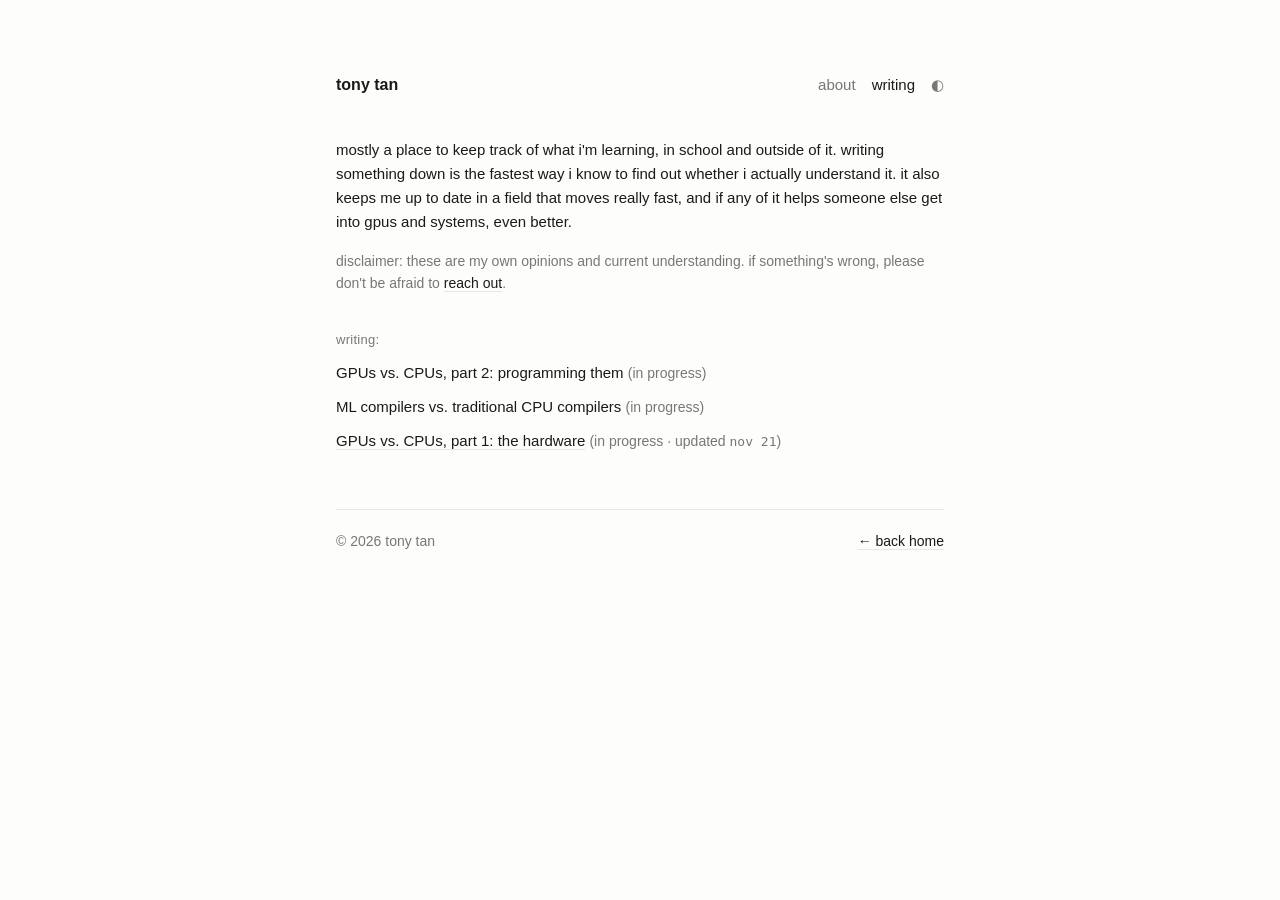
<file: writing/index.html>
<!doctype html>
<html lang="en">
<head>
  <meta charset="utf-8">
  <meta name="viewport" content="width=device-width, initial-scale=1">
  <title>writing · tony tan</title>
  <meta name="description" content="notes on gpus, systems, and whatever else i'm thinking about.">
  <link rel="canonical" href="https://tonytan.dev/writing/">
  <meta name="theme-color" content="#fdfdfc" media="(prefers-color-scheme: light)">
  <meta name="theme-color" content="#111110" media="(prefers-color-scheme: dark)">

  <link rel="icon" href="data:image/svg+xml,<svg xmlns='http://www.w3.org/2000/svg' viewBox='0 0 100 100'><text y='.9em' font-size='90'>🌱</text></svg>">
  <link rel="icon" type="image/png" sizes="32x32" href="/assets/img/favicon-32.png">
  <link rel="apple-touch-icon" href="/assets/img/apple-touch-icon.png">
  <link rel="manifest" href="/site.webmanifest">

  <meta property="og:type" content="website">
  <meta property="og:site_name" content="tony tan">
  <meta property="og:title" content="writing · tony tan">
  <meta property="og:description" content="notes on gpus, systems, and whatever else i'm thinking about.">
  <meta property="og:url" content="https://tonytan.dev/writing/">
  <meta property="og:image" content="https://tonytan.dev/assets/img/og.png">
  <meta property="og:image:width" content="1200">
  <meta property="og:image:height" content="630">
  <meta property="og:image:alt" content="tony tan — gpu validation @ intel">
  <meta name="twitter:card" content="summary_large_image">
  <meta name="twitter:title" content="writing · tony tan">
  <meta name="twitter:description" content="notes on gpus, systems, and whatever else i'm thinking about.">
  <meta name="twitter:image" content="https://tonytan.dev/assets/img/og.png">
  <link rel="stylesheet" href="/assets/css/style.css">
  <script>
    try {
      const t = localStorage.getItem("theme");
      if (t) document.documentElement.dataset.theme = t;
    } catch (e) {}
  </script>
</head>
<body>
  <main>
    <header>
      <a class="name" href="/">tony tan</a>
      <nav>
        <a href="/">about</a>
        <a href="/writing/" aria-current="page">writing</a>
        <button id="theme" aria-label="toggle dark mode">◐</button>
      </nav>
    </header>

    <p class="intro">
      mostly a place to keep track of what i'm learning, in school and outside of it.
      writing something down is the fastest way i know to find out whether i actually understand it.
      it also keeps me up to date in a field that moves really fast, and if any of it helps someone
      else get into gpus and systems, even better.
    </p>

    <p class="intro note">
      disclaimer: these are my own opinions and current understanding. if something's wrong, please don't be afraid to <a href="mailto:tan.tony207@gmail.com">reach out</a>.
    </p>

    <section>
      <h2>writing</h2>
      <ul class="posts">
        <li><span>GPUs vs. CPUs, part 2: programming them <span class="note">(in progress)</span></span></li>
        <li><span>ML compilers vs. traditional CPU compilers <span class="note">(in progress)</span></span></li>
        <li><span><a href="/writing/gpu-vs-cpu/">GPUs vs. CPUs, part 1: the hardware</a> <span class="note">(in progress · updated <time datetime="2026-11-21">nov 21</time>)</span></span></li>
      </ul>
    </section>

    <footer>
      <div class="meta">
        <span>© 2026 tony tan</span>
        <a href="/">← back home</a>
      </div>
    </footer>
  </main>
  <script src="/assets/js/main.js"></script>
</body>
</html>
</file>
<file: assets/css/style.css>
:root {
  --bg: #fdfdfc;
  --text: #1a1a1a;
  --muted: #777;
  --line: #e6e6e3;
  --link: #1a1a1a;
  --accent: #c2410c;
}

@media (prefers-color-scheme: dark) {
  :root:not([data-theme="light"]) {
    --bg: #111110;
    --text: #e8e8e6;
    --muted: #8a8a87;
    --line: #2a2a28;
    --link: #e8e8e6;
    --accent: #fb923c;
  }
}

:root[data-theme="dark"] {
  --bg: #111110;
  --text: #e8e8e6;
  --muted: #8a8a87;
  --line: #2a2a28;
  --link: #e8e8e6;
  --accent: #fb923c;
}

* { box-sizing: border-box; }

html { -webkit-text-size-adjust: 100%; }

body {
  margin: 0;
  background: var(--bg);
  color: var(--text);
  font-family: ui-sans-serif, -apple-system, BlinkMacSystemFont, "Segoe UI", Inter, Helvetica, Arial, sans-serif;
  font-size: 15px;
  line-height: 1.6;
  transition: background 0.2s, color 0.2s;
}

main {
  max-width: 640px;
  margin: 0 auto;
  padding: 72px 16px 48px;
}

a {
  color: var(--link);
  text-decoration: underline;
  text-decoration-color: var(--line);
  text-underline-offset: 3px;
  transition: text-decoration-color 0.15s, color 0.15s;
}
a:hover { color: var(--accent); text-decoration-color: var(--accent); }

/* header */
header {
  display: flex;
  justify-content: space-between;
  align-items: baseline;
  flex-wrap: wrap;
  gap: 8px;
  margin-bottom: 40px;
}
.name {
  font-weight: 600;
  text-decoration: none;
  font-size: 16px;
}
nav { display: flex; gap: 16px; align-items: baseline; }
nav a { color: var(--muted); text-decoration: none; }
nav a:hover { color: var(--text); }

#theme {
  background: none;
  border: none;
  padding: 0;
  font: inherit;
  color: var(--muted);
  cursor: pointer;
}
#theme:hover { color: var(--text); }

/* content */
.intro { margin: 0 0 36px; }

section { margin-bottom: 32px; }

h2 {
  font-size: 13px;
  font-weight: 500;
  color: var(--muted);
  margin: 0 0 10px;
  letter-spacing: 0.02em;
}
h2::after { content: ":"; }

ul { list-style: none; margin: 0; padding: 0; }
li { display: flex; gap: 10px; margin-bottom: 10px; }
.arrow { color: var(--muted); flex-shrink: 0; }

.desc { margin: 2px 0 0; color: var(--muted); font-size: 14px; }
.note { color: var(--muted); font-size: 14px; }
.plain { margin: 0; }
.email { font-family: ui-monospace, SFMono-Regular, Menlo, monospace; font-size: 13px; }

/* footer */
footer {
  margin-top: 56px;
  padding-top: 20px;
  border-top: 1px solid var(--line);
  font-size: 14px;
}
.links { display: flex; flex-wrap: wrap; gap: 16px; margin-bottom: 12px; }
.meta {
  display: flex;
  justify-content: space-between;
  flex-wrap: wrap;
  gap: 8px;
  color: var(--muted);
}
.ring a { color: var(--muted); text-decoration: none; }
.ring a:hover { color: var(--accent); }

::selection { background: var(--accent); color: var(--bg); }

/* current page in nav */
nav a[aria-current="page"] { color: var(--text); }

/* status line with live clock */
.status {
  margin: -24px 0 28px;
  font-size: 13px;
  color: var(--muted);
  font-family: ui-monospace, SFMono-Regular, Menlo, monospace;
  display: flex;
  align-items: center;
  gap: 8px;
}
.dot {
  width: 6px;
  height: 6px;
  border-radius: 50%;
  background: #22c55e;
  box-shadow: 0 0 0 0 rgba(34, 197, 94, 0.5);
  animation: pulse 2.4s infinite;
}
@keyframes pulse {
  70% { box-shadow: 0 0 0 6px rgba(34, 197, 94, 0); }
  100% { box-shadow: 0 0 0 0 rgba(34, 197, 94, 0); }
}

/* inline org logos */
.org img {
  width: 14px;
  height: 14px;
  border-radius: 3px;
  vertical-align: -2px;
  margin-right: 5px;
}

/* arrow nudges on hover */
li .arrow { transition: transform 0.2s, color 0.2s; }
li:hover .arrow { transform: translateX(3px); color: var(--accent); }

/* writing list */
.posts li { gap: 16px; }
.posts time {
  color: var(--muted);
  font-family: ui-monospace, SFMono-Regular, Menlo, monospace;
  font-size: 13px;
  flex-shrink: 0;
  padding-top: 1px;
}

/* gentle staggered fade-in on load */
main > * { animation: rise 0.5s ease-out both; }
main > *:nth-child(2) { animation-delay: 0.05s; }
main > *:nth-child(3) { animation-delay: 0.1s; }
main > *:nth-child(4) { animation-delay: 0.15s; }
main > *:nth-child(5) { animation-delay: 0.2s; }
main > *:nth-child(6) { animation-delay: 0.25s; }
main > *:nth-child(7) { animation-delay: 0.3s; }
main > *:nth-child(n+8) { animation-delay: 0.35s; }
@keyframes rise {
  from { opacity: 0; transform: translateY(6px); }
  to { opacity: 1; transform: none; }
}

@media (prefers-reduced-motion: reduce) {
  *, *::before, *::after { animation: none !important; transition: none !important; }
}

/* fun site stats */
.stats {
  margin: 0 0 12px;
  font-family: ui-monospace, SFMono-Regular, Menlo, monospace;
  font-size: 12px;
  color: var(--muted);
}

/* ───────────── easter eggs ───────────── */

/* toast */
#toast {
  position: fixed;
  left: 50%;
  bottom: 24px;
  transform: translate(-50%, 12px);
  max-width: calc(100% - 32px);
  padding: 8px 14px;
  border-radius: 8px;
  background: var(--text);
  color: var(--bg);
  font-family: ui-monospace, SFMono-Regular, Menlo, monospace;
  font-size: 12px;
  opacity: 0;
  pointer-events: none;
  transition: opacity 0.2s, transform 0.2s;
  z-index: 10;
}
#toast.show { opacity: 1; transform: translate(-50%, 0); }

/* writing post */
.post-title { font-size: 22px; font-weight: 600; line-height: 1.3; margin: 0 0 6px; }
.post-meta {
  margin: 0 0 24px;
  font-family: ui-monospace, SFMono-Regular, Menlo, monospace;
  font-size: 12px;
  color: var(--muted);
}

/* ───────────── reading layout (blog posts) ───────────── */
.post main { max-width: 700px; }
.post .post-title { font-size: 30px; font-weight: 650; letter-spacing: -0.01em; line-height: 1.25; margin: 8px 0 8px; }
.post .post-meta { font-size: 13px; margin-bottom: 40px; }

.prose { font-size: 17.5px; line-height: 1.75; }
.prose p { margin: 0 0 1.25em; }
.prose h2 {
  font-size: 22px;
  font-weight: 600;
  color: var(--text);
  letter-spacing: -0.005em;
  margin: 2em 0 0.6em;
}
.prose h2::after { content: none; }
.prose h3 { font-size: 18px; font-weight: 600; margin: 1.6em 0 0.5em; }
.prose ul, .prose ol { list-style: revert; padding-left: 1.4em; margin: 0 0 1.25em; }
.prose li { display: list-item; margin-bottom: 0.4em; }
.prose blockquote {
  margin: 1.5em 0;
  padding-left: 16px;
  border-left: 2px solid var(--line);
  color: var(--muted);
}
.prose code {
  font-family: ui-monospace, SFMono-Regular, Menlo, monospace;
  font-size: 0.88em;
  background: var(--line);
  padding: 1px 5px;
  border-radius: 4px;
}
.prose pre {
  overflow-x: auto;
  padding: 14px 16px;
  border: 1px solid var(--line);
  border-radius: 8px;
  font-size: 14px;
  line-height: 1.6;
  margin: 0 0 1.5em;
}
.prose pre code { background: none; padding: 0; }
.prose img { max-width: 100%; height: auto; border-radius: 6px; display: block; margin: 1.5em auto; }
.prose hr { border: none; border-top: 1px solid var(--line); margin: 2.5em 0; }

/* nvidia-smi easter egg */
.smi-link {
  background: none;
  border: none;
  padding: 0;
  font: inherit;
  color: inherit;
  cursor: pointer;
  text-decoration: underline dotted;
  text-underline-offset: 3px;
}
.smi-link:hover { color: var(--accent); }

#smi {
  position: fixed;
  inset: 0;
  z-index: 20;
  display: grid;
  place-items: center;
  padding: 16px;
  background: rgba(0, 0, 0, 0.35);
  backdrop-filter: blur(2px);
  cursor: pointer;
  animation: rise 0.2s ease-out both;
}
#smi pre {
  margin: 0;
  max-width: 100%;
  overflow-x: auto;
  padding: 16px 18px;
  border-radius: 10px;
  background: #0c0c0c;
  color: #76b900;
  font-family: ui-monospace, SFMono-Regular, Menlo, monospace;
  font-size: 12px;
  line-height: 1.45;
  box-shadow: 0 20px 60px rgba(0, 0, 0, 0.4);
}

/* ───────────── mobile ───────────── */
@media (max-width: 600px) {
  body { font-size: 15px; }
  main { padding: 40px 16px 40px; }
  header { margin-bottom: 32px; }
  nav { gap: 14px; }
  .status { margin: -16px 0 24px; }
  .intro { margin-bottom: 28px; }
  section { margin-bottom: 28px; }
  li { gap: 8px; }
  footer { margin-top: 40px; }
  .meta { flex-direction: column; gap: 4px; }

  .post .post-title { font-size: 25px; }
  .post .post-meta { margin-bottom: 28px; }
  .prose { font-size: 17px; line-height: 1.7; }
  .prose pre { font-size: 13px; margin-left: -4px; margin-right: -4px; }

  #toast { bottom: max(16px, env(safe-area-inset-bottom)); font-size: 12px; text-align: center; }
}

/* smi card scales down to fit narrow phones instead of side-scrolling */
#smi pre { font-size: clamp(7px, 2.2vw, 12px); }
@media (max-width: 600px) { #smi { padding: 8px; } #smi pre { padding: 12px; } }
.stats span, .stats button { white-space: nowrap; }

/* bigger tap targets on touch screens */
@media (pointer: coarse) {
  #theme { padding: 6px; margin: -6px; }
  .dot { position: relative; }
  .dot::after { content: ""; position: absolute; inset: -12px; }
}

/* easter egg menu (click name on homepage) */
header { position: relative; z-index: 10; }
#eggs {
  position: absolute;
  top: calc(100% + 8px);
  left: 0;
  z-index: 15;
  width: min(300px, 100%);
  padding: 12px 14px;
  border: 1px solid var(--line);
  border-radius: 10px;
  background: var(--bg);
  box-shadow: 0 10px 30px rgba(0, 0, 0, 0.08);
  font-size: 13px;
  animation: rise 0.15s ease-out both;
}
#eggs[hidden] { display: none; }
.eggs-title { margin: 0 0 6px; font-weight: 600; }
#eggs ul { list-style: none; margin: 0; padding: 0; }
#eggs li { display: list-item; margin: 0 0 4px; color: var(--muted); }
#eggs kbd {
  font-family: ui-monospace, SFMono-Regular, Menlo, monospace;
  font-size: 11.5px;
  color: var(--text);
  padding: 0 4px;
  border: 1px solid var(--line);
  border-radius: 4px;
}

/* nerd notes / asides inside posts: <aside class="note-box"><b>Technical note:</b> ...</aside> */
.prose .note-box {
  margin: 1.5em 0;
  padding: 12px 16px;
  border: 1px solid var(--line);
  border-radius: 8px;
  font-size: 15px;
  color: var(--muted);
}
.prose .note-box b { color: var(--text); }

/* keep light comics readable in dark mode */
@media (prefers-color-scheme: dark) { :root:not([data-theme="light"]) .prose img { background: #fff; } }
:root[data-theme="dark"] .prose img { background: #fff; }

/* math blocks (rendered with KaTeX) */
.prose .math { margin: 0.5em 0 1.4em; overflow-x: auto; overflow-y: hidden; }
.prose .katex { font-size: 1.05em; }
.prose ol { padding-left: 1.6em; }

/* "compare with 1.x" callbacks + tables in posts */
.prose .compare {
  margin: -0.4em 0 1em;
  font-family: ui-monospace, SFMono-Regular, Menlo, monospace;
  font-size: 13px;
  color: var(--muted);
}
.prose table { width: 100%; border-collapse: collapse; margin: 0 0 1.5em; font-size: 15px; display: block; overflow-x: auto; }
.prose th, .prose td { text-align: left; padding: 8px 10px; border-bottom: 1px solid var(--line); vertical-align: top; }
.prose th { font-weight: 600; }
.prose td:first-child { color: var(--muted); }

/* writing page intro */
.intro.note { color: var(--muted); font-size: 14px; margin-top: -20px; }

/* table of contents on posts */
html { scroll-behavior: smooth; }
.prose h2, .prose h3 { scroll-margin-top: 24px; }
.toc {
  margin: 0 0 40px;
  padding: 14px 18px 10px;
  border: 1px solid var(--line);
  border-radius: 10px;
  font-size: 13.5px;
  line-height: 1.4;
}
.toc summary {
  cursor: pointer;
  list-style: none;
  display: flex;
  justify-content: space-between;
  font-family: ui-monospace, SFMono-Regular, Menlo, monospace;
  font-size: 11px;
  letter-spacing: 0.08em;
  text-transform: uppercase;
  color: var(--muted);
}
.toc summary::-webkit-details-marker { display: none; }
.toc summary span { letter-spacing: 0; text-transform: none; }
.toc-progress { height: 2px; margin: 10px 0 12px; background: var(--line); border-radius: 2px; overflow: hidden; }
.toc-progress i { display: block; height: 100%; width: 0; background: var(--accent); transition: width 0.1s linear; }
.toc ol { list-style: none; margin: 0; padding: 0; }
.toc > ol { border-left: 1px solid var(--line); }
.toc li { display: block; margin: 0; }
.toc a {
  position: relative;
  display: block;
  padding: 4px 0 4px 14px;
  text-decoration: none;
  color: var(--text);
  transition: color 0.15s;
}
.toc a:hover { color: var(--accent); }
.toc li li a { padding-left: 26px; color: var(--muted); font-size: 13px; }
.toc-num {
  font-family: ui-monospace, SFMono-Regular, Menlo, monospace;
  font-size: 11px;
  color: var(--muted);
  margin-right: 8px;
}
/* current section: accent bar over the track */
.toc li.current > a { color: var(--accent); }
.toc li.current > a .toc-num { color: var(--accent); }
.toc li.current > a::before {
  content: "";
  position: absolute;
  left: -1px;
  top: 4px;
  bottom: 4px;
  width: 2px;
  border-radius: 2px;
  background: var(--accent);
}

/* wide screens: sticky sidebar next to the post */
@media (min-width: 1200px) {
  .toc {
    position: fixed;
    top: 120px;
    left: calc(50% + 390px);
    width: 240px;
    max-height: calc(100vh - 160px);
    overflow-y: auto;
    margin: 0;
    padding: 2px 8px 0 6px;
    border: none;
    animation: rise 0.5s ease-out 0.2s both;
  }
  .toc summary { pointer-events: none; }
  /* only show the subsections of the section you're reading */
  .toc li li { display: none; }
  .toc li.active li { display: block; }
}
@media (prefers-reduced-motion: reduce) { html { scroll-behavior: auto; } }
</file>
